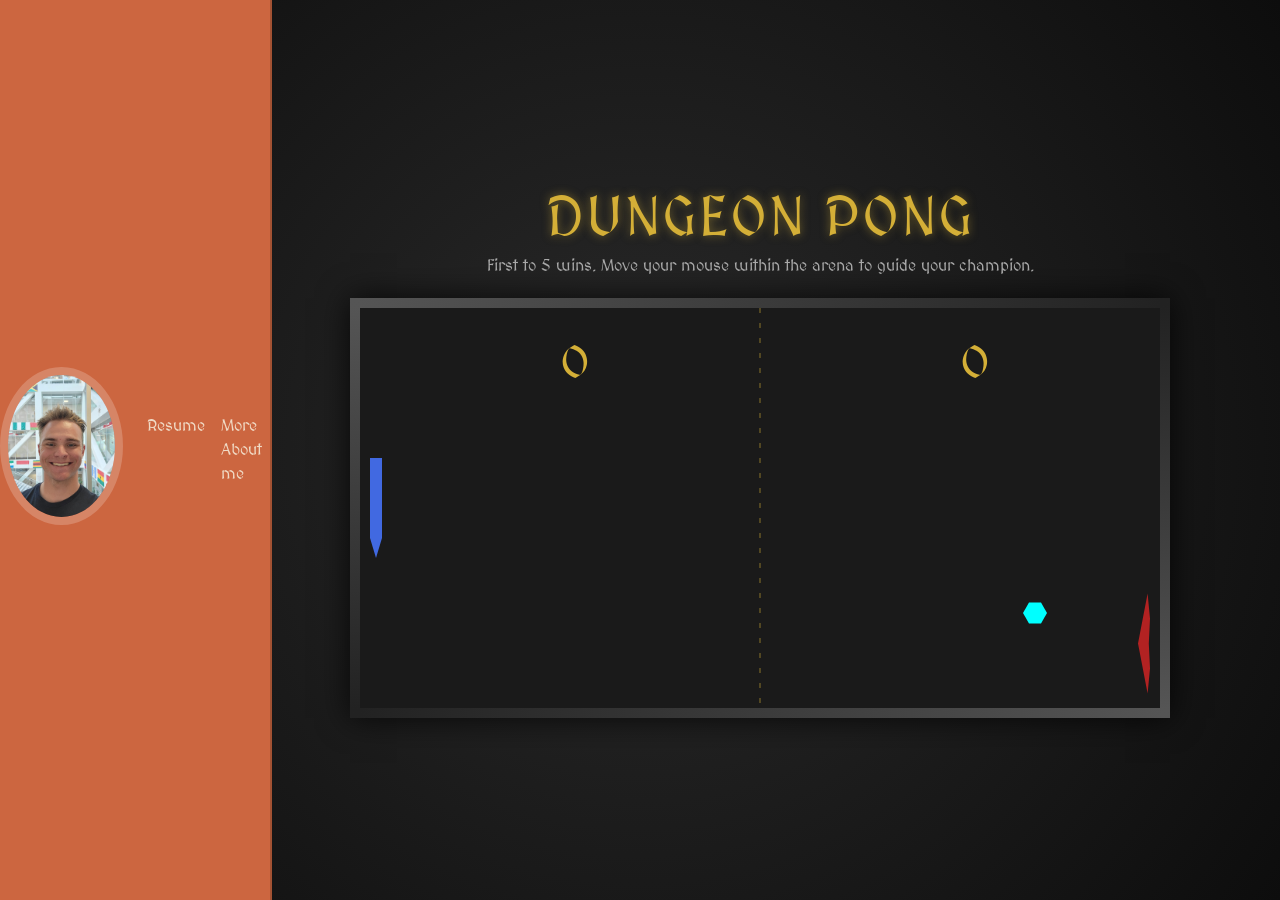
<file: ai.html>
<!DOCTYPE html>
<html lang="en">
<head>
    <meta charset="UTF-8">
    <meta name="viewport" content="width=device-width, initial-scale=1.0">
    <title>DUNGEON PONG: The Dragon's Challenge</title>
    <link href="https://fonts.googleapis.com/css2?family=MedievalSharp&display=swap" rel="stylesheet">
    <link href="https://cdn.jsdelivr.net/npm/bootstrap@5.2.3/dist/css/bootstrap.min.css" rel="stylesheet">
    <style>
        body {
            margin: 0;
            padding: 0;
            background: radial-gradient(circle, #2a2a2a 0%, #0d0d0d 100%);
            font-family: 'MedievalSharp', cursive;
            color: #d4af37;
            overflow-x: hidden;
        }

        /* --- RESPONSIVE LAYOUT LOGIC --- */
        
        /* The main container for the game */
        #game-wrapper {
            display: flex;
            flex-direction: column;
            justify-content: center;
            align-items: center;
            min-height: 100vh;
            padding: 2rem;
            transition: all 0.3s ease-in-out;
        }

        /* Desktop: Adjust for side menu */
        @media (min-width: 992px) {
            #game-wrapper {
                padding-left: 17rem; /* Matches standard Bootstrap side-nav width */
            }
            #sideNav {
                width: 17rem;
                height: 100vh;
            }
        }

        /* Mobile: Adjust for top menu height */
        @media (max-width: 991.98px) {
            #game-wrapper {
                padding-top: 5rem; 
            }
        }

        /* --- GAME STYLING --- */
        
        h1 {
            margin-bottom: 5px;
            letter-spacing: 2px;
            font-size: clamp(2rem, 5vw, 3.5rem); /* Responsive font size */
            text-transform: uppercase;
            text-shadow: 0 0 10px rgba(212, 175, 55, 0.5);
            text-align: center;
        }

        p {
            color: #aaa;
            font-size: 1rem;
            margin-bottom: 20px;
            text-align: center;
        }

        /* Responsive Canvas: Scales width but keeps aspect ratio */
        canvas {
            background-color: #000;
            border: 10px solid;
            border-image: linear-gradient(to bottom right, #555, #222, #555) 1;
            box-shadow: 0 0 30px rgba(0, 0, 0, 0.8), inset 0 0 10px rgba(0,0,0,0.5);
            cursor: none;
            max-width: 100%; /* Ensures it doesn't overflow the screen */
            height: auto;    /* Maintains 2:1 aspect ratio */
        }

        /* Customizing the Nav appearance to match D&D theme */
        #sideNav {
            background-color: #cc6640 !important; /* Your specific orange */
            border-right: 2px solid rgba(0,0,0,0.2);
        }
        .nav-link {
            color: #f0dac5 !important;
        }
        .nav-link:hover {
            color: #fff !important;
            text-decoration: underline;
        }
        .img-profile {
            border: 0.5rem solid rgba(255, 255, 255, 0.2);
        }
    </style>
</head>
<body id="page-top">

    <nav class="navbar navbar-expand-lg navbar-dark fixed-top" id="sideNav">
        <a class="navbar-brand js-scroll-trigger" href="#page-top">
            <span class="d-block d-lg-none">D&D PONG</span>
            <span class="d-none d-lg-block">
                <img class="img-fluid img-profile rounded-circle mx-auto mb-2" src="assets/img/TylerDaynes.jpg" alt="Profile" onerror="this.src='https://via.placeholder.com/150/000000/FFFFFF/?text=Hero'"/>
            </span>
        </a>
        <button class="navbar-toggler" type="button" data-bs-toggle="collapse" data-bs-target="#navbarResponsive" aria-controls="navbarResponsive" aria-expanded="false" aria-label="Toggle navigation">
            <span class="navbar-toggler-icon"></span>
        </button>
        <div class="collapse navbar-collapse" id="navbarResponsive">
            <ul class="navbar-nav">
                <li class="nav-item"><a class="nav-link" href="index.html">Resume</a></li>
                <li class="nav-item"><a class="nav-link active" href="scratch.html">More About me</a></li>
            </ul>
        </div>
    </nav>

    <div id="game-wrapper">
        <h1>DUNGEON PONG</h1>
        <p>First to 5 wins. Move your mouse within the arena to guide your champion.</p>
        
        <canvas id="pongCanvas" width="800" height="400"></canvas>
    </div>

    <script src="https://cdn.jsdelivr.net/npm/bootstrap@5.2.3/dist/js/bootstrap.bundle.min.js"></script>
    <script>
        const canvas = document.getElementById("pongCanvas");
        const ctx = canvas.getContext("2d");

        // --- THEME & GRAPHICS ---
        const gold = "#d4af37"; 
        const playerColor = "#4169e1"; 
        const aiColor = "#b22222"; 
        const dieColor = "#00ffff"; 

        const WINNING_SCORE = 5;
        let showingWinScreen = false;

        const paddleWidth = 12;
        const paddleHeight = 100;

        const user = { x: 10, y: 150, width: paddleWidth, height: paddleHeight, color: playerColor, score: 0 };
        const ai = { x: 800 - 22, y: 150, width: paddleWidth, height: paddleHeight, color: aiColor, score: 0 };
        const ball = { x: 400, y: 200, radius: 12, speed: 7, velocityX: 5, velocityY: 5 };

        // --- INPUT HANDLING (Now accounts for responsive scaling) ---
        canvas.addEventListener("mousemove", (evt) => {
            let rect = canvas.getBoundingClientRect();
            // We calculate scale because the CSS might have shrunk the visual canvas
            let scaleY = canvas.height / rect.height; 
            user.y = (evt.clientY - rect.top) * scaleY - user.height / 2;
        });

        canvas.addEventListener("mousedown", () => {
            if (showingWinScreen) {
                user.score = 0; ai.score = 0;
                showingWinScreen = false;
                resetBall();
            }
        });

        // --- DRAWING ---
        function drawAdventurer(x, y, w, h) {
            ctx.fillStyle = playerColor;
            ctx.beginPath();
            ctx.moveTo(x, y); ctx.lineTo(x + w, y);
            ctx.lineTo(x + w, y + h * 0.8); ctx.lineTo(x + w / 2, y + h);
            ctx.lineTo(x, y + h * 0.8); ctx.closePath(); ctx.fill();
        }

        function drawDragon(x, y, w, h) {
            ctx.fillStyle = aiColor;
            ctx.beginPath();
            ctx.moveTo(x, y + h/2); ctx.lineTo(x + w * 0.8, y);
            ctx.lineTo(x + w, y + h/4); ctx.lineTo(x + w * 0.9, y + h/2);
            ctx.lineTo(x + w, y + h * 0.75); ctx.lineTo(x + w * 0.8, y + h);
            ctx.closePath(); ctx.fill();
        }

        function drawD20(x, y, r) {
            ctx.fillStyle = dieColor;
            ctx.beginPath();
            for (let i = 0; i < 6; i++) {
                ctx.lineTo(x + r * Math.cos(i * Math.PI / 3), y + r * Math.sin(i * Math.PI / 3));
            }
            ctx.closePath(); ctx.fill();
        }

        function drawNet() {
            ctx.setLineDash([5, 10]);
            ctx.strokeStyle = "rgba(212, 175, 55, 0.3)";
            ctx.lineWidth = 2;
            ctx.beginPath(); ctx.moveTo(canvas.width / 2, 0); ctx.lineTo(canvas.width / 2, canvas.height); ctx.stroke();
            ctx.setLineDash([]);
        }

        function resetBall() {
            ball.x = canvas.width / 2; ball.y = canvas.height / 2;
            ball.velocityX = -Math.sign(ball.velocityX) * 5; ball.speed = 7;
        }

        function collision(b, p) {
            return b.x + b.radius > p.x && b.y + b.radius > p.y && b.x - b.radius < p.x + p.width && b.y - b.radius < p.y + p.height;
        }

        function update() {
            if (showingWinScreen) return;

            if (user.y < 0) user.y = 0;
            if (user.y + user.height > canvas.height) user.y = canvas.height - user.height;

            ball.x += ball.velocityX;
            ball.y += ball.velocityY;

            ai.y += (ball.y - (ai.y + ai.height / 2)) * 0.09;

            if (ball.y + ball.radius > canvas.height || ball.y - ball.radius < 0) ball.velocityY = -ball.velocityY;

            let player = (ball.x < canvas.width / 2) ? user : ai;
            if (collision(ball, player)) {
                let collidePoint = (ball.y - (player.y + player.height / 2)) / (player.height / 2);
                let angleRad = collidePoint * (Math.PI / 4);
                let direction = (ball.x < canvas.width / 2) ? 1 : -1;
                ball.velocityX = direction * ball.speed * Math.cos(angleRad);
                ball.velocityY = ball.speed * Math.sin(angleRad);
                ball.speed += 0.5;
            }

            if (ball.x - ball.radius < 0) {
                ai.score++;
                if (ai.score >= WINNING_SCORE) showingWinScreen = true; else resetBall();
            } else if (ball.x + ball.radius > canvas.width) {
                user.score++;
                if (user.score >= WINNING_SCORE) showingWinScreen = true; else resetBall();
            }
        }

        function render() {
            ctx.fillStyle = "#1a1a1a";
            ctx.fillRect(0, 0, canvas.width, canvas.height);

            if (showingWinScreen) {
                ctx.fillStyle = "rgba(0, 0, 0, 0.8)";
                ctx.fillRect(0, 0, canvas.width, canvas.height);
                ctx.textAlign = "center";
                ctx.fillStyle = (user.score >= WINNING_SCORE) ? gold : aiColor;
                ctx.font = "40px MedievalSharp";
                ctx.fillText((user.score >= WINNING_SCORE) ? "VICTORY!" : "DEFEAT...", 400, 180);
                ctx.font = "20px MedievalSharp";
                ctx.fillStyle = "#aaa";
                ctx.fillText("Click to Quest Again", 400, 240);
                return;
            }

            drawNet();
            ctx.fillStyle = gold;
            ctx.font = "45px MedievalSharp";
            ctx.fillText(user.score, 200, 70);
            ctx.fillText(ai.score, 600, 70);
            drawAdventurer(user.x, user.y, user.width, user.height);
            drawDragon(ai.x, ai.y, ai.width, ai.height);
            drawD20(ball.x, ball.y, ball.radius);
        }

        function gameLoop() { update(); render(); requestAnimationFrame(gameLoop); }
        gameLoop();
    </script>
</body>
</html>
</file>
